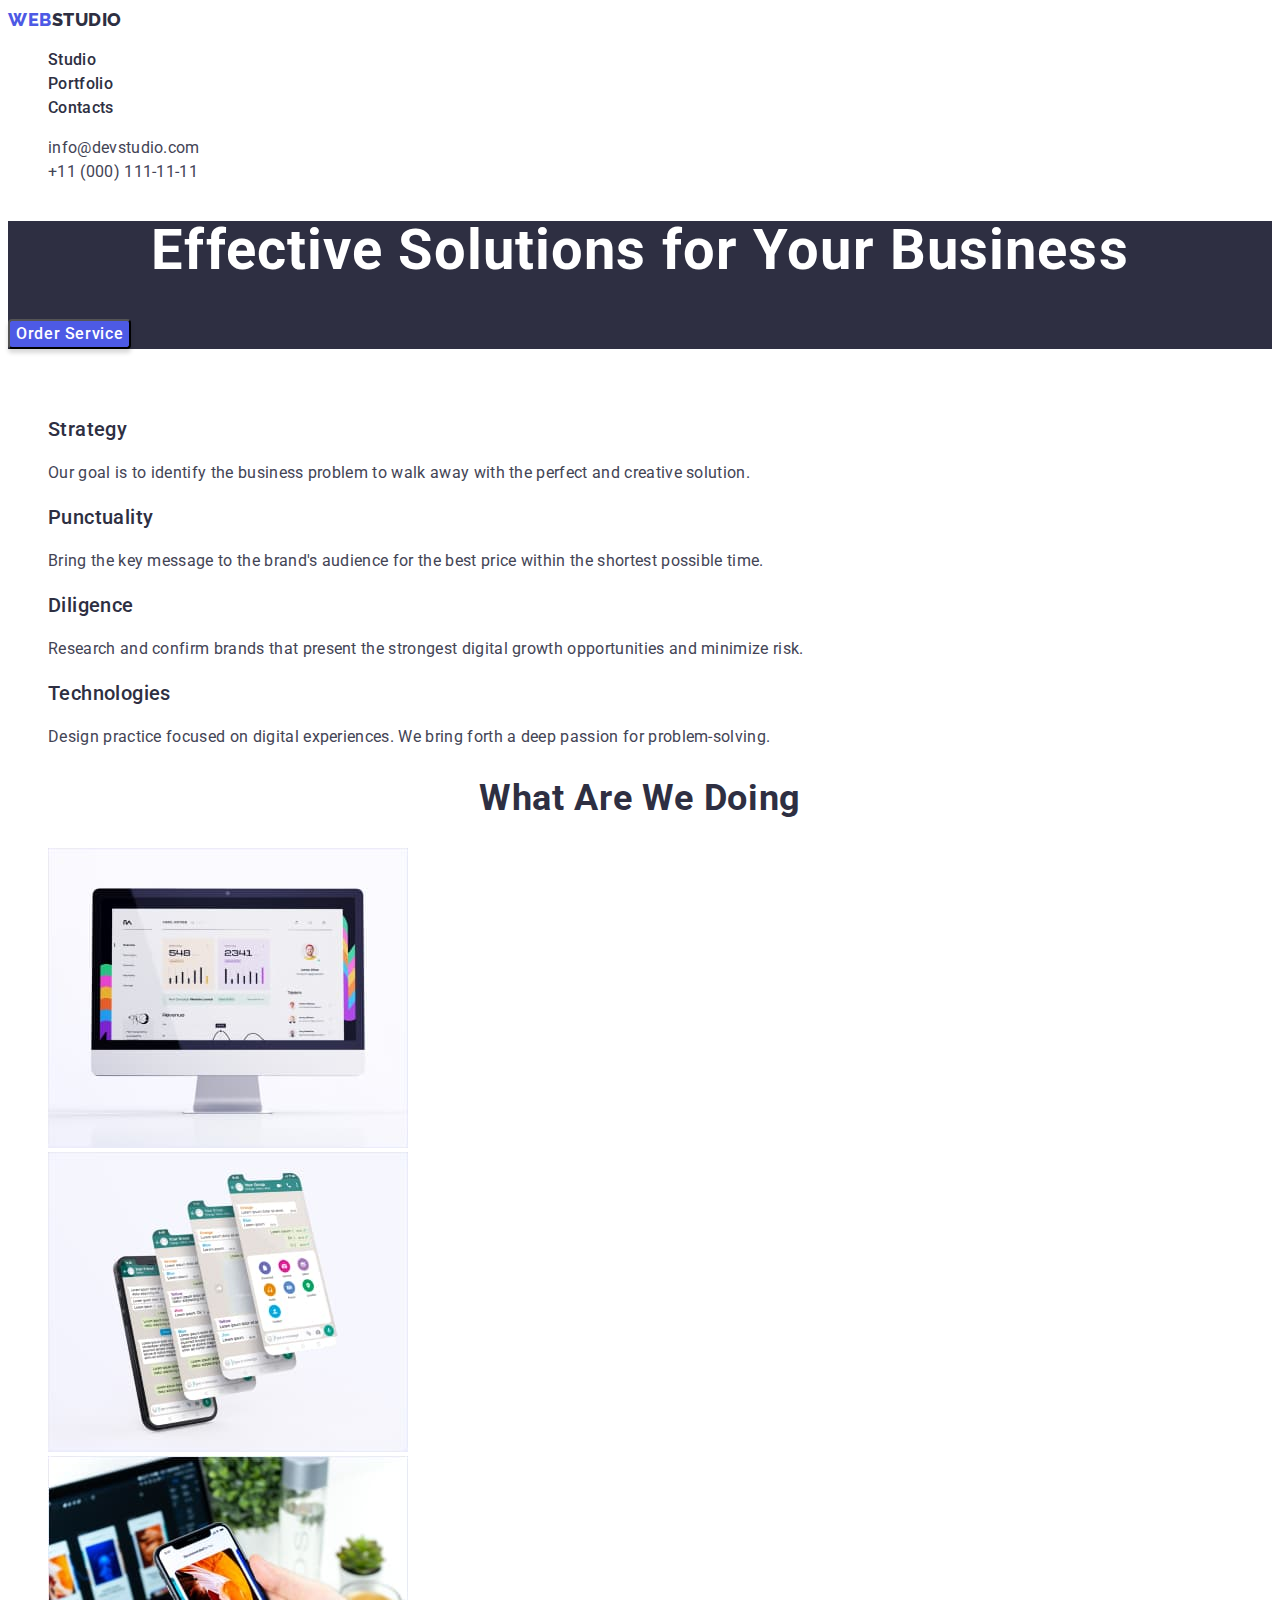
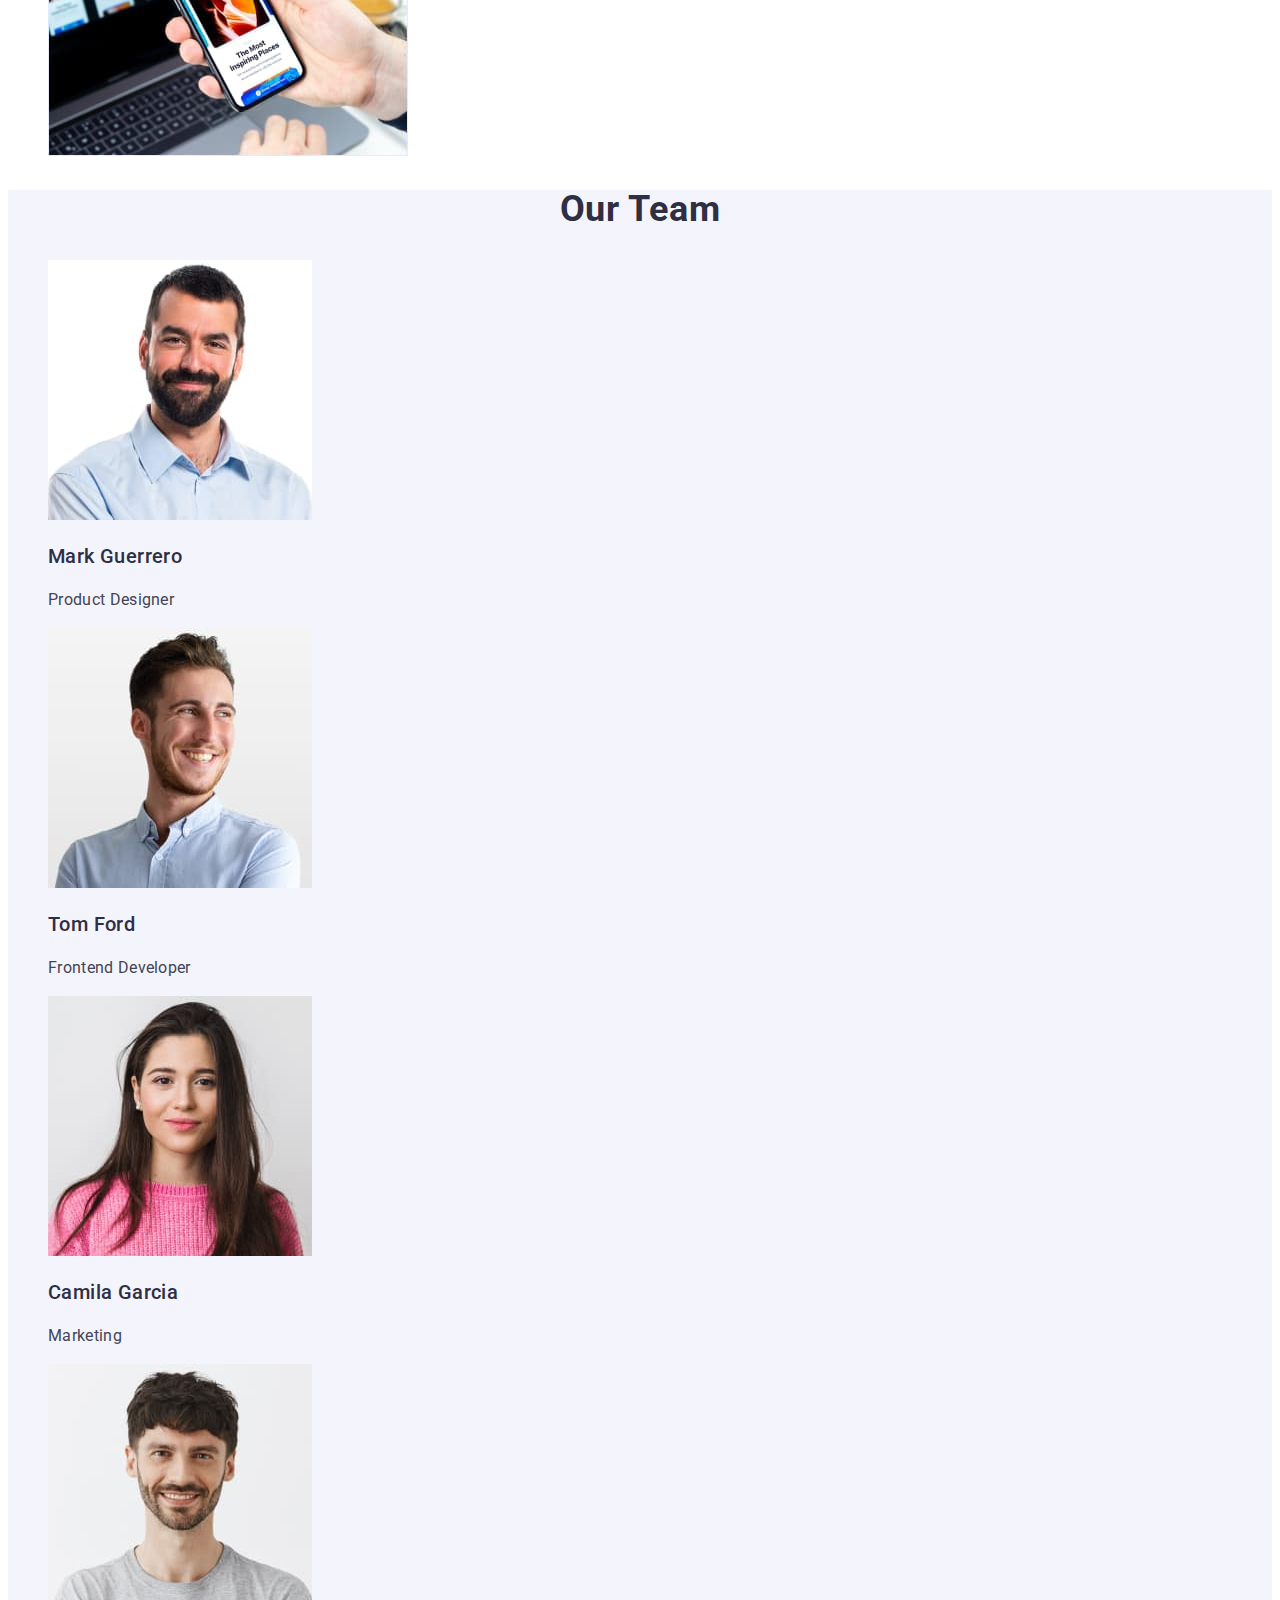
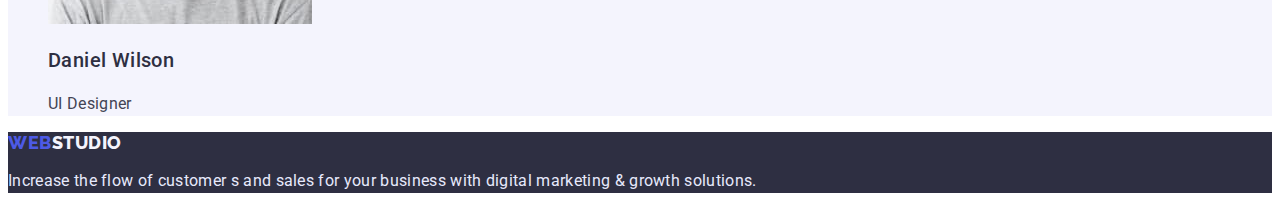
<file: index.html>
<!DOCTYPE html>
<html lang="en">
  <head>
    <meta charset="UTF-8" />
    <meta http-equiv="X-UA-Compatible" content="IE=edge" />
    <meta name="viewport" content="width=device-width, initial-scale=1.0" />
    <title>WebStudio</title>
    <link rel="preconnect" href="https://fonts.googleapis.com" />
    <link rel="preconnect" href="https://fonts.gstatic.com" crossorigin />
    <link
      href="https://fonts.googleapis.com/css2?family=Raleway:wght@800&family=Roboto:wght@400;500;700&display=swap"
      rel="stylesheet"
    />

    <link rel="stylesheet" href="./css/styles.css" />
  </head>

  <body>
    <header class="heder">
      <!--LOGO and navigation-->
      <nav class="nav">
        <a class="logo link" href="./index.html"> <span>Web</span>Studio</a>

        <ul class="list">
          <li>
            <a class="nav-link link" href="./index.html">Studio</a>
          </li>

          <li>
            <a class="nav-link link" href="./portfolio.html">Portfolio</a>
          </li>
          <li>
            <a class="nav-link link" href=" ">Contacts</a>
          </li>
        </ul>
      </nav>
      <!--Contacts  email & phone-->
      <address class="address">
        <ul class="list">
          <li>
            <a class="address-link link" href="mailto:info@devstudio.com"
              >info@devstudio.com</a
            >
          </li>
          <li>
            <a class="address-link link" href="tel:+110001111111"
              >+11 (000) 111-11-11</a
            >
          </li>
        </ul>
      </address>
    </header>

    <main>
      <!--The HERO section-->
      <section class="hero">
        <h1 class="hero-title">Effective Solutions for Your Business</h1>
        <button class="hero-button" type="button">Order Service</button>
      </section>
      <!--list of  solutions-->
      <section class="solutions">
        <h2 class="solution-title">solutions</h2>
        <ul class="list">
          <li>
            <h3 class="solutions-list-subtitle">Strategy</h3>
            <p class="solution-text">
              Our goal is to identify the business problem to walk away with the
              perfect and creative solution.
            </p>
          </li>
          <li>
            <h3 class="solutions-list-subtitle">Punctuality</h3>
            <p class="solution-text">
              Bring the key message to the brand's audience for the best price
              within the shortest possible time.
            </p>
          </li>
          <li>
            <h3 class="solutions-list-subtitle">Diligence</h3>
            <p class="solution-text">
              Research and confirm brands that present the strongest digital
              growth opportunities and minimize risk.
            </p>
          </li>
          <li>
            <h3 class="solutions-list-subtitle">Technologies</h3>
            <p class="solution-text">
              Design practice focused on digital experiences. We bring forth a
              deep passion for problem-solving.
            </p>
          </li>
        </ul>
      </section>
      <!--What are we doing-->
      <section class="galeria">
        <h2 class="section-title">What are we doing</h2>
        <ul class="list">
          <li>
            <img
              src="./images/what-are-we-doing/imaccomputer.jpg"
              alt="IMac Computer"
              width="360"
              height="300"
            />
          </li>
          <li>
            <img
              src="./images/what-are-we-doing/smartphone.jpg"
              alt="Smartphone"
              width="360"
              height="300"
            />
          </li>
          <li>
            <img
              src="./images/what-are-we-doing/laptopsmartphone.jpg"
              alt="laptop & smartphone"
              width="360"
              height="300"
            />
          </li>
        </ul>
      </section>
      <!-- Our Team -->
      <section class="team">
        <h2 class="section-title">Our Team</h2>
        <ul class="list">
          <li>
            <img
              src="./images/our-team/markguerrero.jpg"
              alt="Mark Guerrero  ProductDesigner"
              width="264"
              height="260"
            />
            <h3 class="team-list-subtitle">Mark Guerrero</h3>
            <p class="team-list-text">Product Designer</p>
          </li>
          <li>
            <img
              src="./images/our-team/tomford.jpg"
              alt="Tom Ford
            Frontend Developer"
              width="264"
              height="260"
            />
            <h3 class="team-list-subtitle">Tom Ford</h3>
            <p class="team-list-text">Frontend Developer</p>
          </li>
          <li>
            <img
              src="./images/our-team/camilagarcia.jpg"
              alt="Camila Garcia
            Marketing"
              width="264"
              height="260"
            />
            <h3 class="team-list-subtitle">Camila Garcia</h3>
            <p class="team-list-text">Marketing</p>
          </li>
          <li>
            <img
              src="./images/our-team/danielwilson.jpg"
              alt="Daniel Wilson
            UI Designer"
              width="264"
              height="260"
            />
            <h3 class="team-list-subtitle">Daniel Wilson</h3>
            <p class="team-list-text">UI Designer</p>
          </li>
        </ul>
      </section>
    </main>

    <footer class="footer">
      <a class="footer-logo link" href="./index.html">
        <span>Web</span>Studio</a
      >
      <p class="footer-text">
        Increase the flow of customer s and sales for your business with digital
        marketing & growth solutions.
      </p>
    </footer>
  </body>
</html>
</file>
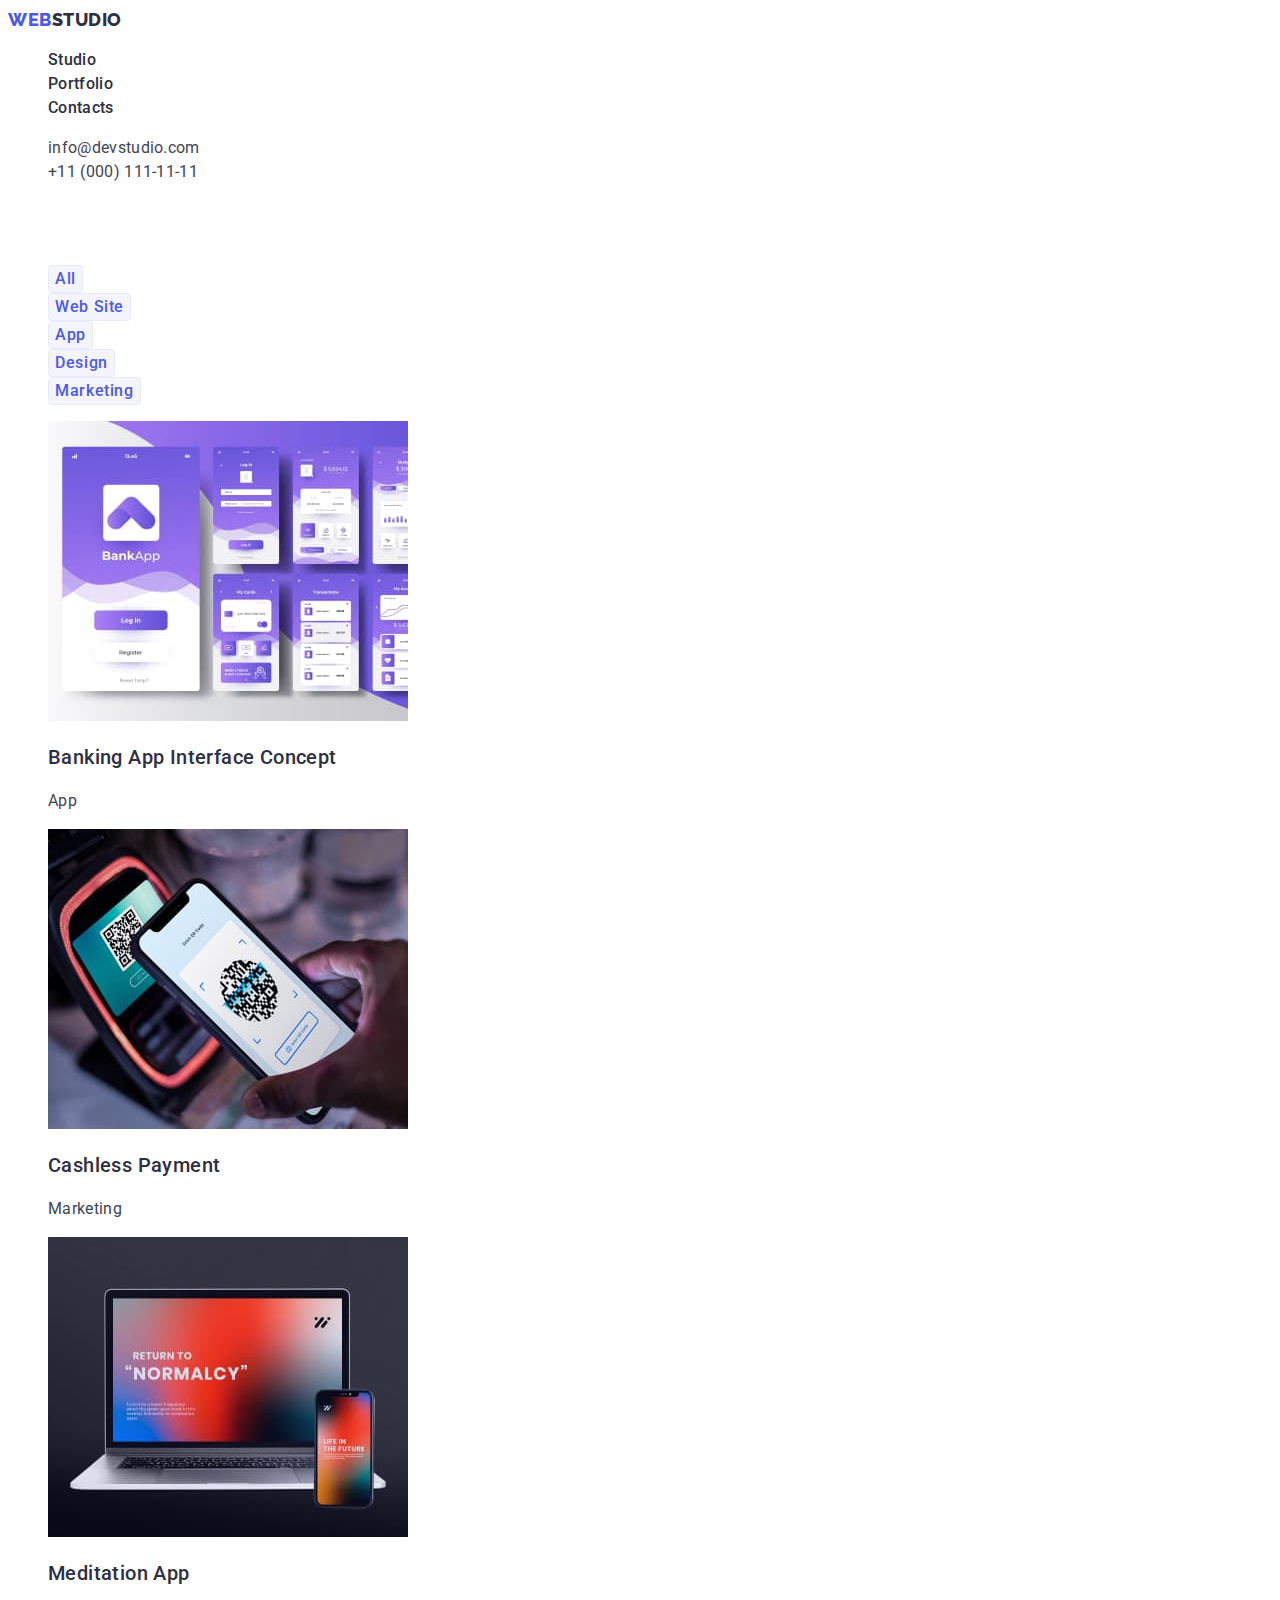
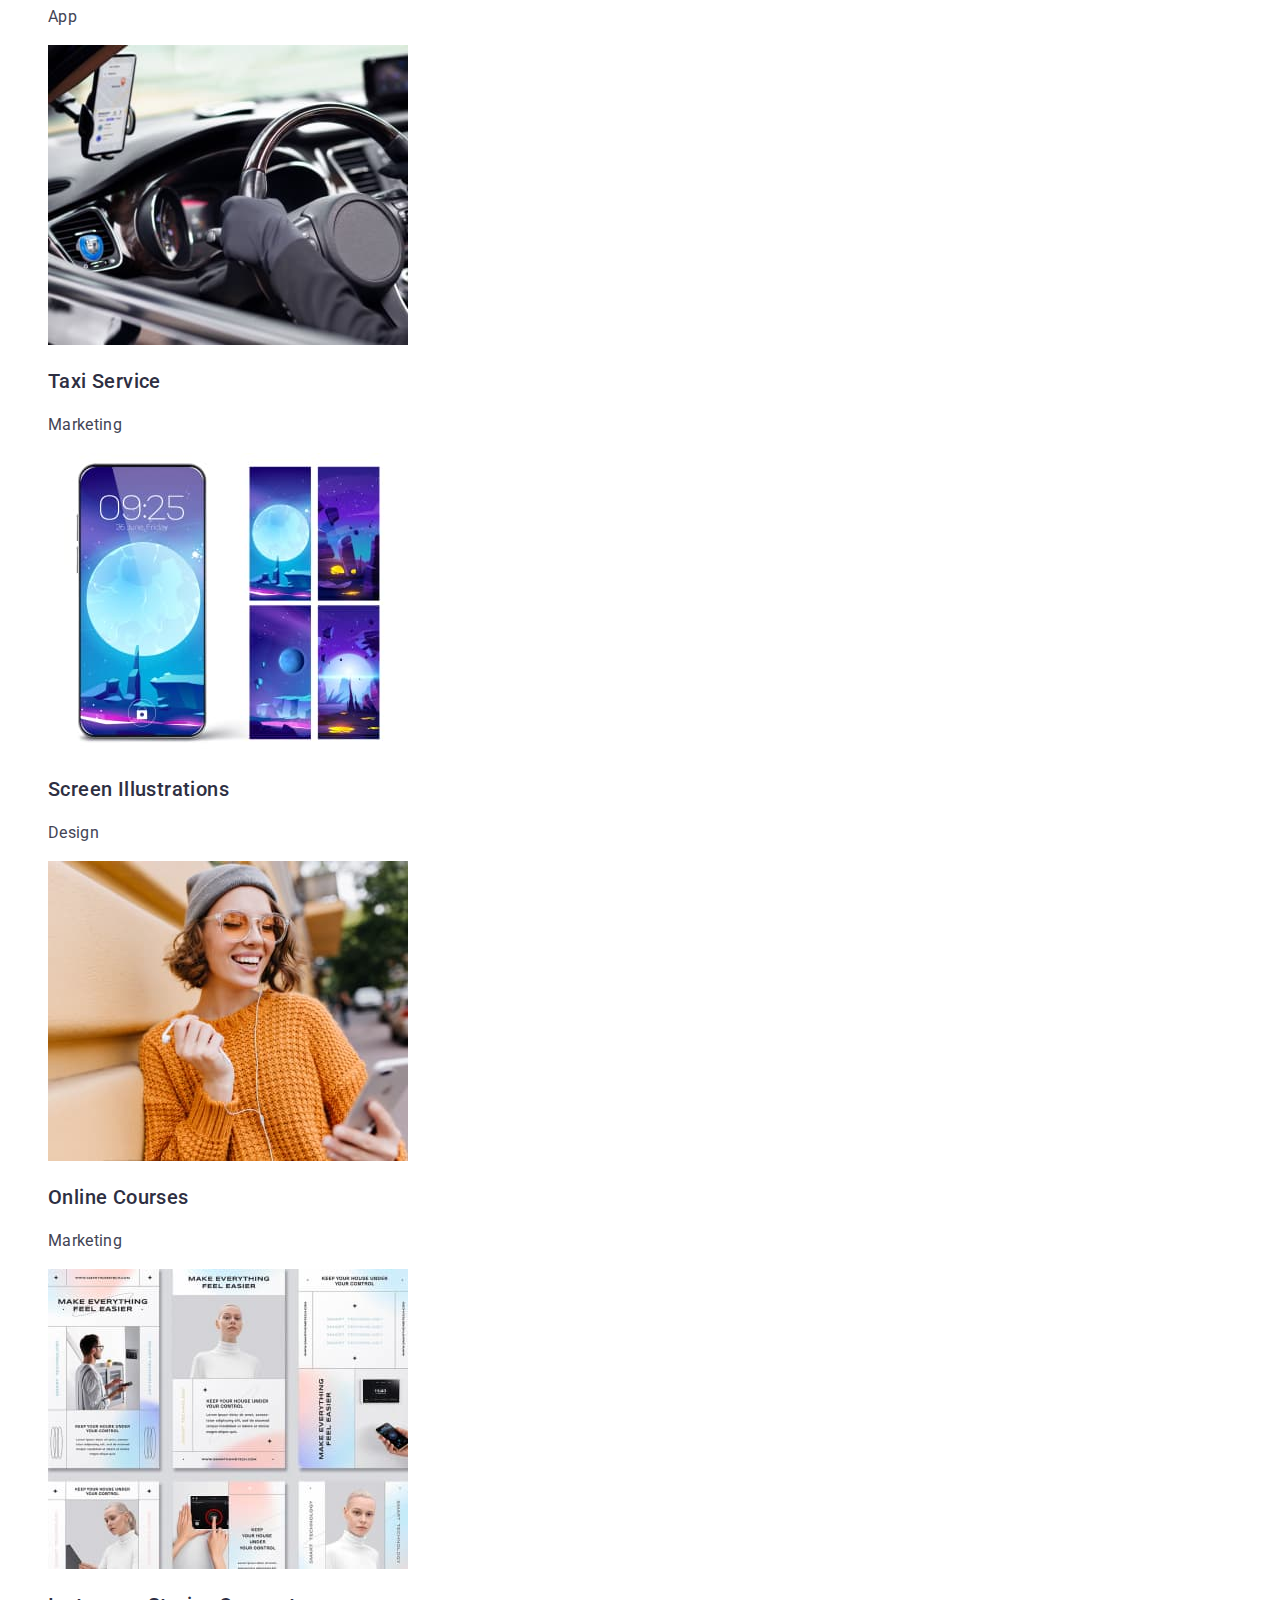
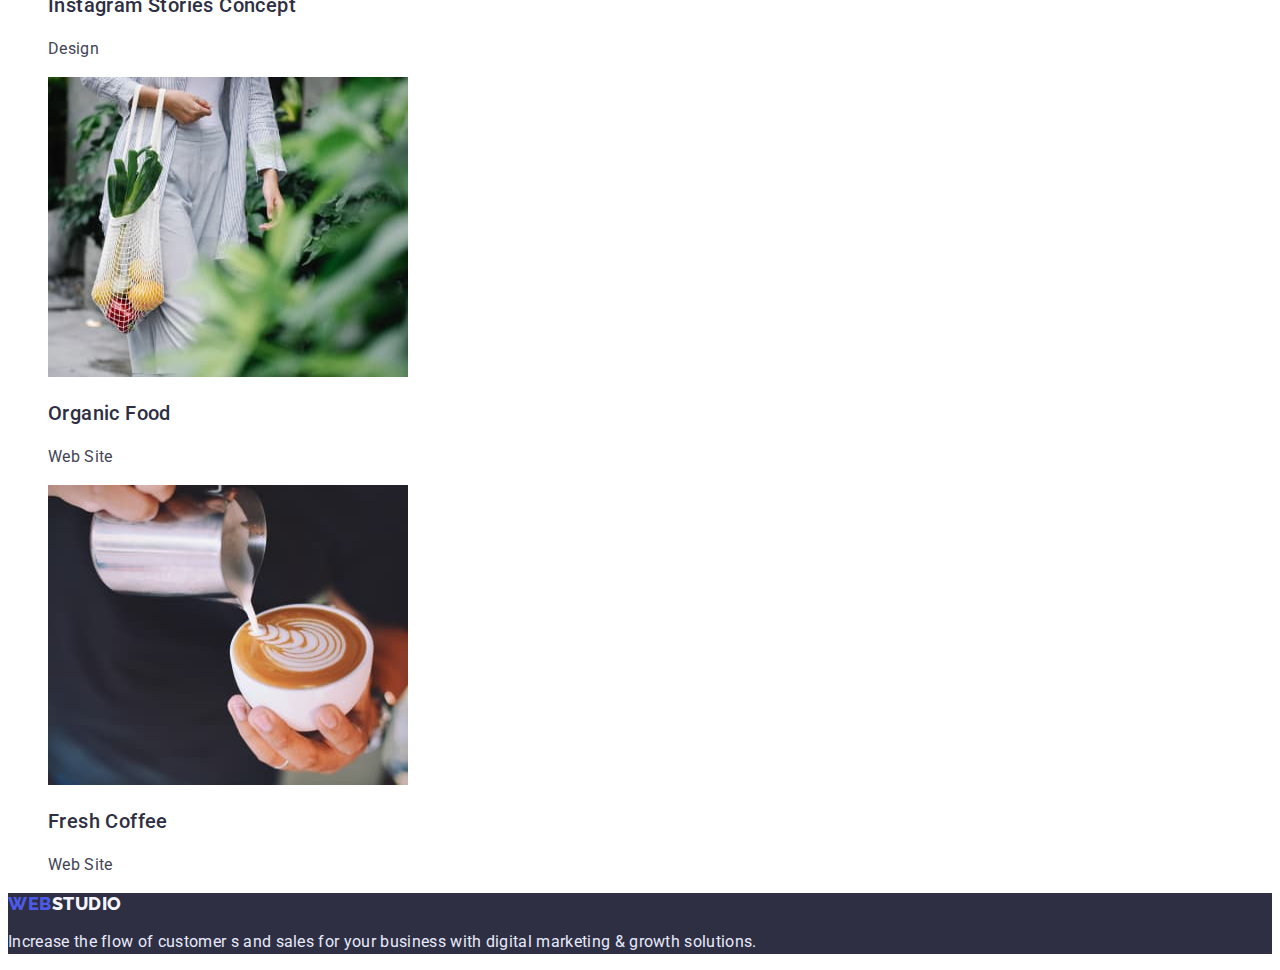
<file: portfolio.html>
<!DOCTYPE html>
<html lang="en">
  <head>
    <meta charset="UTF-8" />
    <meta http-equiv="X-UA-Compatible" content="IE=edge" />
    <meta name="viewport" content="width=device-width, initial-scale=1.0" />
    <title>Portfolio</title>
    <link rel="preconnect" href="https://fonts.googleapis.com" />
    <link rel="preconnect" href="https://fonts.gstatic.com" crossorigin />
    <link
      href="https://fonts.googleapis.com/css2?family=Raleway:wght@800&family=Roboto:wght@400;500;700&display=swap"
      rel="stylesheet"
    />
    <link rel="stylesheet" href="./css/styles.css" />
  </head>
  <body>
    <header class="heder">
      <!--LOGO and navigation-->
      <nav class="nav">
        <a class="logo link" href="./index.html"> <span>Web</span>Studio</a>

        <ul class="nav-list list">
          <li>
            <a class="nav-link link" href="./index.html">Studio</a>
          </li>

          <li>
            <a class="nav-link link" href="./portfolio.html">Portfolio</a>
          </li>
          <li>
            <a class="nav-link link" href=" ">Contacts</a>
          </li>
        </ul>
      </nav>
      <!--Contacts  email & phone-->
      <address class="address">
        <ul class="address-list list">
          <li>
            <a class="address-link link" href="mailto:info@devstudio.com"
              >info@devstudio.com</a
            >
          </li>
          <li>
            <a class="address-link link" href="tel:+110001111111"
              >+11 (000) 111-11-11</a
            >
          </li>
        </ul>
      </address>
    </header>
    <main>
      <section class="portfolio">
        <h1 class="portfolio-title">Portfolio</h1>
        <ul class="list">
          <li><button class="button" type="button">All</button></li>
          <li><button class="button" type="button">Web Site</button></li>
          <li><button class="button" type="button">App</button></li>
          <li><button class="button" type="button">Design</button></li>
          <li><button class="button" type="button">Marketing</button></li>
        </ul>

        <ul class="portfolio-list list">
          <li class="portfolio-item">
            <img
              src="./images/portfolio-gallery/banking-app-interface-concept.jpg"
              alt="banking-app-interface-concept"
              width="360"
              height="300"
            />
            <h3 class="portfolio-subtitle">Banking App Interface Concept</h3>
            <p class="portfolio-text">App</p>
          </li>
          <li class="portfolio-item">
            <img
              src="./images/portfolio-gallery/cashless-payment.jpg"
              alt="cashless-payment"
              width="360"
              height="300"
            />
            <h3 class="portfolio-subtitle">Cashless Payment</h3>
            <p class="portfolio-text">Marketing</p>
          </li>
          <li class="portfolio-item">
            <img
              src="./images/portfolio-gallery/meditation-app.jpg"
              alt="meditation-app"
              width="360"
              height="300"
            />
            <h3 class="portfolio-subtitle">Meditation App</h3>
            <p class="portfolio-text">App</p>
          </li>
          <li class="portfolio-item">
            <img
              src="./images/portfolio-gallery/taxi-service.jpg"
              alt="taxi-service"
              width="360"
              height="300"
            />
            <h3 class="portfolio-subtitle">Taxi Service</h3>
            <p class="portfolio-text">Marketing</p>
          </li>
          <li class="portfolio-item">
            <img
              src="./images/portfolio-gallery/screen-illustrations.jpg"
              alt="screen-illustrations"
              width="360"
              height="300"
            />
            <h3 class="portfolio-subtitle">Screen Illustrations</h3>
            <p class="portfolio-text">Design</p>
          </li>
          <li class="portfolio-item">
            <img
              src="./images/portfolio-gallery/online-courses.jpg"
              alt="online-courses"
              width="360"
              height="300"
            />
            <h3 class="portfolio-subtitle">Online Courses</h3>
            <p class="portfolio-text">Marketing</p>
          </li>
          <li class="portfolio-item">
            <img
              src="./images/portfolio-gallery/instagram-stories-concept.jpg"
              alt="instagram-stories-concept"
              width="360"
              height="300"
            />
            <h3 class="portfolio-subtitle">Instagram Stories Concept</h3>
            <p class="portfolio-text">Design</p>
          </li>
          <li class="portfolio-item">
            <img
              src="./images/portfolio-gallery/organic-food.jpg"
              alt="organic-food"
              width="360"
              height="300"
            />
            <h3 class="portfolio-subtitle">Organic Food</h3>
            <p class="portfolio-text">Web Site</p>
          </li>
          <li class="portfolio-item">
            <img
              src="./images/portfolio-gallery/fresh-coffee.jpg"
              alt="fresh-coffee"
              width="360"
              height="300"
            />
            <h3 class="portfolio-subtitle">Fresh Coffee</h3>
            <p class="portfolio-text">Web Site</p>
          </li>
        </ul>
      </section>
    </main>
    <footer class="footer">
      <a class="footer-logo link" href="./index.html">
        <span>Web</span>Studio</a
      >
      <p class="footer-text">
        Increase the flow of customer s and sales for your business with digital
        marketing & growth solutions.
      </p>
    </footer>
  </body>
</html>
</file>
<file: css/styles.css>
/* Для зберігання палітри кольорів макета (текст, фон, виділення) використовуємо CSS-змінні.  */
:root {
  --t-color-primery: #2e2f42;
  --t-color-secondary: #434455;
  --btn-color-primery: #4d5ae5;
  --btn-color-secondary: #404bbf;
  --hero-title-color: #ffffff; /*headers background color & main section color Portfolio*/
  --background-primery: #ffffff; /*background 
  main section*/
  --t-color-solution-title: #ffffff; /* solution H2 color*/
  --background-secondary: #f4f4fd; /* background ourt team section , filters button background*/
  --background-hero-footer: #2e2f42;
  --footer-logo-text-color: #f4f4fd;
  --footer-text-color: #e7e9fc;
  --t-color-portfolio-title: #ffffff;
}

body {
  font-family: "Roboto", sans-serif;
  font-size: 16px;
  color: var(--t-color-primery);
}

/*Heder section*/
.heder {
  background-color: var(--background-primery);
}

.link {
  text-decoration: none;
  font-style: normal;
}

.list {
  list-style: none;
}

.logo {
  font-family: "Raleway", sans-serif;
  font-weight: 800;
  font-size: 18px;
  line-height: 1.33;
  letter-spacing: 0.03em;
  text-transform: uppercase;
  color: var(--t-color-primery);
}

.logo > span {
  color: var(--btn-color-primery);
}

.nav-link {
  font-weight: 500;
  line-height: 1.5;
  letter-spacing: 0.02em;
  color: var(--t-color-primery);
}
.nav-link:hover,
.nav-link:focus {
  color: var(--btn-color-secondary);
}

.address-link {
  line-height: 1.5;
  letter-spacing: 0.02em;
  color: var(--t-color-secondary);
}

.address-link:hover,
.address-link:focus {
  color: var(--btn-color-secondary);
}

/*HERO section*/
.hero {
  background-color: var(--background-hero-footer);
}

.hero-title {
  font-size: 56px;
  line-height: 1.07;
  color: var(--hero-title-color);
  letter-spacing: 0.02em;
  text-align: center;
}

.hero-button {
  cursor: pointer;
  color: var(--hero-title-color);
  text-align: left;
  text-decoration: none;
  font-family: "Roboto";
  font-weight: 500;
  font-size: 16px;
  line-height: 1.5;
  letter-spacing: 0.04em;
  display: flex;
  flex-direction: row;
  align-items: flex-start;
  background-color: var(--btn-color-primery);
  box-shadow: 0px 4px 4px rgba(0, 0, 0, 0.15);
  border-radius: 4px;
}

.hero-button:hover,
.hero-button:focus {
  font-style: normal;
  font-weight: 600;
  font-size: 16px;
  line-height: 1.19;
  /* identical to box height */
  display: flex;
  align-items: center;
  letter-spacing: 0.04em;
  background-color: var(--btn-color-primery);
  border-radius: 4px;
}

.hero-button:active {
  font-weight: 500;
  font-size: 16px;
  line-height: 1.5;
  letter-spacing: 0.04em;
  display: flex;
  flex-direction: row;
  align-items: flex-start;
  background-color: var(--btn-color-secondary);
  box-shadow: 0px 4px 4px rgba(0, 0, 0, 0.15);
  border-radius: 4px;
}

/*SOLUTIONS*/
.solutions {
  background-color: var(--background-primery);
}

.solution-title {
  color: var(--t-color-solution-title);
}

.solutions-list-subtitle {
  font-weight: 500;
  font-size: 20px;
  line-height: 1.2;
  letter-spacing: 0.02em;
}

.solution-text {
  line-height: 1.5;
  letter-spacing: 0.02em;
  color: var(--t-color-secondary);
}

/*what are we doing*/
.galeria {
  background-color: var(--background-primery);
}

.section-title {
  font-size: 36px;
  line-height: 1.11;
  letter-spacing: 0.02em;
  text-transform: capitalize;
  text-align: center;
}

.team {
  background-color: var(--background-secondary);
}

.team-list-subtitle {
  font-weight: 500;
  font-size: 20px;
  line-height: 1.2;
  letter-spacing: 0.02em;
}

.team-list-text {
  line-height: 1.5;
  letter-spacing: 0.02em;
  color: var(--t-color-secondary);
}

.footer {
  background-color: var(--background-hero-footer);
}

.footer-logo {
  font-family: "Raleway", sans-serif;
  font-weight: 800;
  font-size: 18px;
  line-height: 1.17;
  display: flex;
  align-items: center;
  letter-spacing: 0.03em;
  text-transform: uppercase;
  color: var(--footer-logo-text-color);
}

.footer-logo > span {
  color: var(--btn-color-primery);
}

.footer-text {
  line-height: 1.5;
  letter-spacing: 0.02em;
  color: var(--footer-text-color);
}

/*background portfolio*/
.main-portfolio {
  background-color: var(--background-primery);
}

.button {
  color: var(--btn-color-primery);
  background-color: var(--background-secondary);
  cursor: pointer;
  /* button text */
  font-family: "Roboto";
  font-style: normal;
  font-weight: 500;
  font-size: 16px;
  line-height: 1.5;
  /* identical to box height, or 150% */
  display: flex;
  align-items: center;
  text-align: center;
  letter-spacing: 0.04em;
  border: 1px solid var(--footer-text-color);
  border-radius: 4px;
}

.button:hover,
.button:focus {
  color: var(--hero-title-color);
  background-color: var(--btn-color-secondary);
  box-shadow: 0px 3px 1px rgba(0, 0, 0, 0.1), 0px 2px 1px rgba(0, 0, 0, 0.08),
    0px 2px 2px rgba(0, 0, 0, 0.12);
  border-radius: 4px;
}

.portfolio {
  background-color: var(--background-primery);
}
.portfolio-title {
  color: var(--t-color-portfolio-title);
}
.portfolio-subtitle {
  font-weight: 500;
  font-size: 20px;
  line-height: 1.2;
  /* identical to box height, or 120% */
  letter-spacing: 0.02em;
  color: var(--t-color-primery);
}

.portfolio-text {
  font-size: 16px;
  line-height: 1.5;
  letter-spacing: 0.02em;
  color: var(--t-color-secondary);
}
</file>
